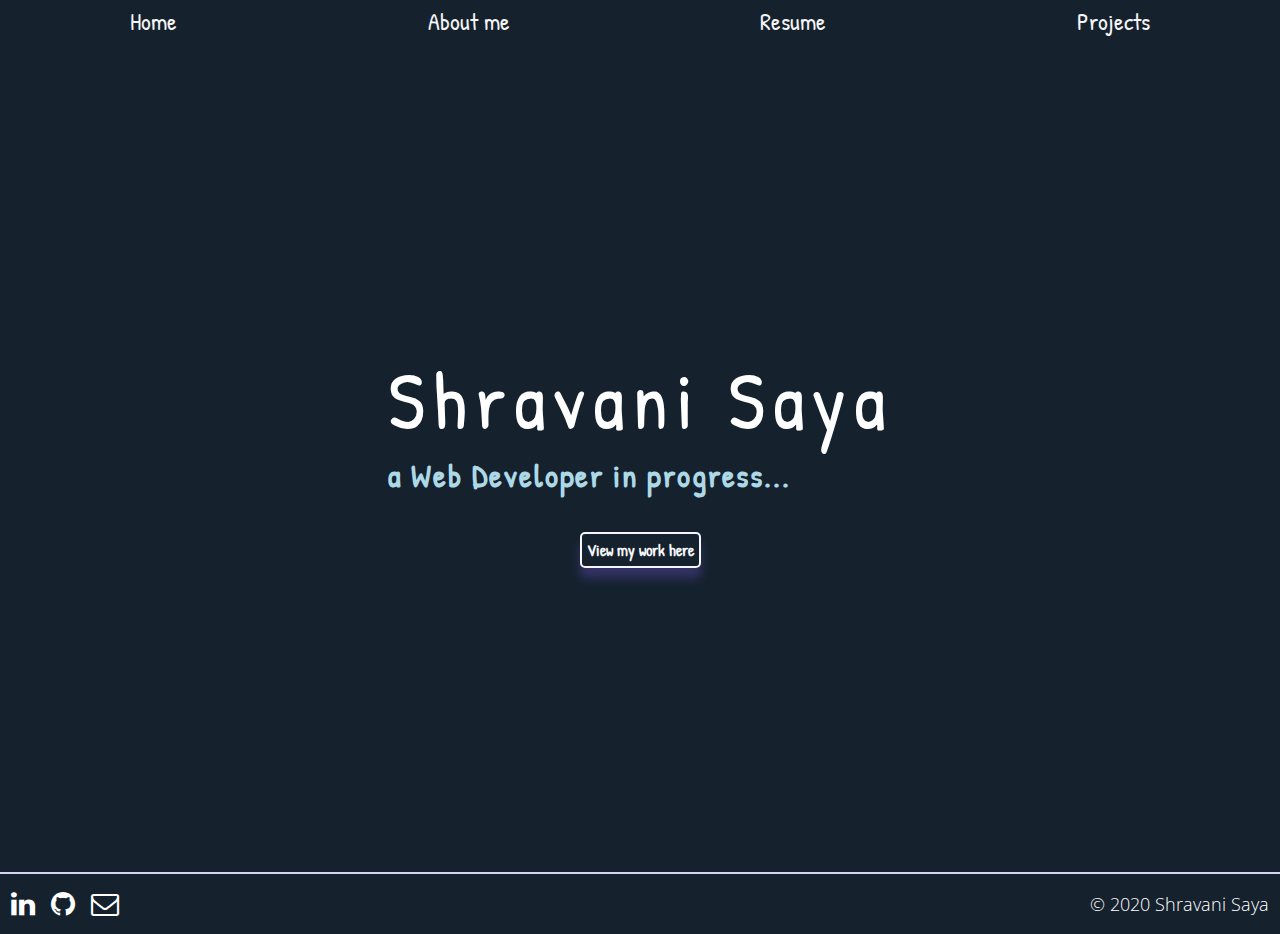
<file: index.html>
<!DOCTYPE html>
<html lang="en">
    <head>
        <meta charset="UTF-8">
        <meta name="viewport" content="width=device-width, initial-scale=1.0">
        <link href="https://fonts.googleapis.com/css2?family=PT+Sans&family=Patrick+Hand&family=Ubuntu:wght@300&family=Open+Sans:wght@300&display=swap" rel="stylesheet">
        <link rel="stylesheet" href="https://cdnjs.cloudflare.com/ajax/libs/font-awesome/4.7.0/css/font-awesome.min.css"
            integrity="sha512-SfTiTlX6kk+qitfevl/7LibUOeJWlt9rbyDn92a1DqWOw9vWG2MFoays0sgObmWazO5BQPiFucnnEAjpAB+/Sw=="
            crossorigin="anonymous" />
        <link rel="stylesheet" integrity="sha-384-aLZgVEIJ4i0AyKT0GWg0zEWwIU8vvXwRB85xuIk97ZiWD/SKWHZ+vpVdm+tUK8+j%" href="./style.css" />
        <title>My Portfolio</title>
    </head>
    <body>
        <header>
            <nav>
                <ul class="nav-links">
                    <li><a href="#">Home</a></li>
                    <li><a href="./pages/about.html">About me</a></li>
                    <li><a href="./pages/resume.html">Resume</a></li>
                    <li><a href="./pages/projects.html">Projects</a></li>
                </ul>
            </nav>
        </header>
        <main >
            <div class="introduction">
                <div class="intro-text">
                    <h1>Shravani Saya</h1>
                    <h2>a Web Developer in progress...</h2>
                </div>
                <div>
                    <a class="button" href="./pages/projects.html">View my work here </a>
                </div>
            </div>
        </main>
        <footer class="index-footer">
            <div class="media-tags">
                <!--a links section-->
                <a href="https://www.linkedin.com/in/shravani-buvanaker-83ab4097/" target="_blank">
                    <i class="fa fa-linkedin" aria-hidden="true"></i>
                </a>
                <a href="https://github.com/shrav-s" target="_blank">
                    <i class="fa fa-github" aria-hidden="true"></i>
                </a>
                <a href="mailto:shravani.b3@gmail.com" target="_blank">
                    <i class="fa fa-envelope-o" aria-hidden="true"></i>
                </a>
            </div>
            <p class="footer-copyright">&copy; 2020 Shravani Saya</p>
        </footer>
    </body>
</html>
</file>
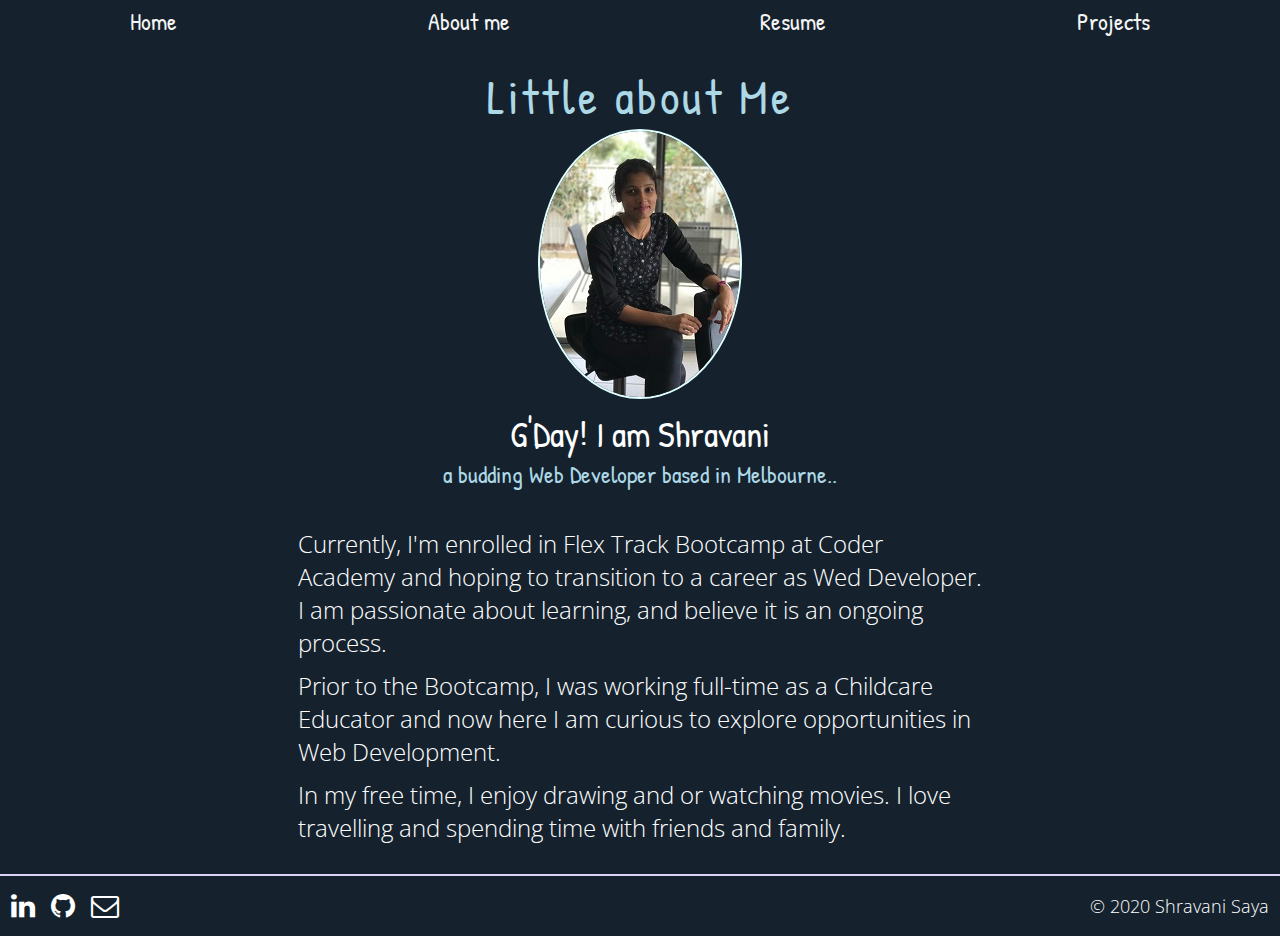
<file: pages/about.html>
<!DOCTYPE html>
<html lang="en">
    <head>
        <meta charset="UTF-8">
        <meta name="viewport" content="width=device-width, initial-scale=1.0">
        <link href="https://fonts.googleapis.com/css2?family=PT+Sans&family=Patrick+Hand&family=Ubuntu:wght@300&family=Open+Sans:wght@300&display=swap" rel="stylesheet">
        <link rel="stylesheet" href="https://cdnjs.cloudflare.com/ajax/libs/font-awesome/4.7.0/css/font-awesome.min.css"
            integrity="sha512-SfTiTlX6kk+qitfevl/7LibUOeJWlt9rbyDn92a1DqWOw9vWG2MFoays0sgObmWazO5BQPiFucnnEAjpAB+/Sw=="
            crossorigin="anonymous" />
        <link  rel="stylesheet" integrity="sha-384-aLZgVEIJ4i0AyKT0GWg0zEWwIU8vvXwRB85xuIk97ZiWD/SKWHZ+vpVdm+tUK8+j%" href="../style.css" />
        <title>My Portfolio</title>
        
        <!--contact me form-->
        <script src="https://formspree.io/js/formbutton-v1.min.js" defer></script>
        <script>
            window.formbutton = window.formbutton || function () { (formbutton.q = formbutton.q || []).push(arguments) };
            formbutton("create", { action: "https://formspree.io/f/meqpkzgp", styles: {button:{background: "white", fill:"#036c99", bottom:"40px",right:"-20px"}} })
        </script>
    </head>
    <body>
        <header>
            <nav>
                <ul class="nav-links">
                    <li><a class="nav-link" href="../index.html">Home</a></li>
                    <li><a class="nav-link" href="./about.html">About me</a></li>
                    <li><a class="nav-link" href="./resume.html">Resume</a></li>
                    <li><a class="nav-link" href="./projects.html">Projects</a></li>
                </ul>
            </nav>
        </header>
        <br>
        <main class="about-box">
            <div class="headings">
            <h2>Little about Me</h2>
            </div>
            <section>
            <div class="content">
                <img src="../images/my_picture1.jpg" alt="my profile picture">
                <h3>G'Day! I am Shravani</h3>
                <h5>a budding Web Developer based in Melbourne..</h5>
                <br>
                <p>Currently, I'm enrolled in Flex Track Bootcamp at Coder Academy and hoping to transition to a career as Wed Developer. I am passionate about learning, and believe it is an ongoing process.</p>
                <p>Prior to the Bootcamp, I was working full-time as a Childcare Educator and now here I am curious to explore opportunities in Web Development.  </p>
                <p>In my free time, I enjoy drawing and or watching movies. I love travelling and spending time with friends and family.  </p> 
            </div>
        </main>
        <footer class="index-footer">
            <div class="media-tags">
                <!--a links section-->
                <a href="https://www.linkedin.com/in/shravani-buvanaker-83ab4097/" target="_blank">
                    <i class="fa fa-linkedin" aria-hidden="true"></i>
                </a>
                <a href="https://github.com/shrav-s" target="_blank">
                    <i class="fa fa-github" aria-hidden="true"></i>
                </a>
                <a href="mailto:shravani.b3@gmail.com" target="_blank">
                    <i class="fa fa-envelope-o" aria-hidden="true"></i>
                </a>
            </div>
            <p class="footer-copyright">&copy; 2020 Shravani Saya</p>
        </footer>
    </body>
</html>
</file>
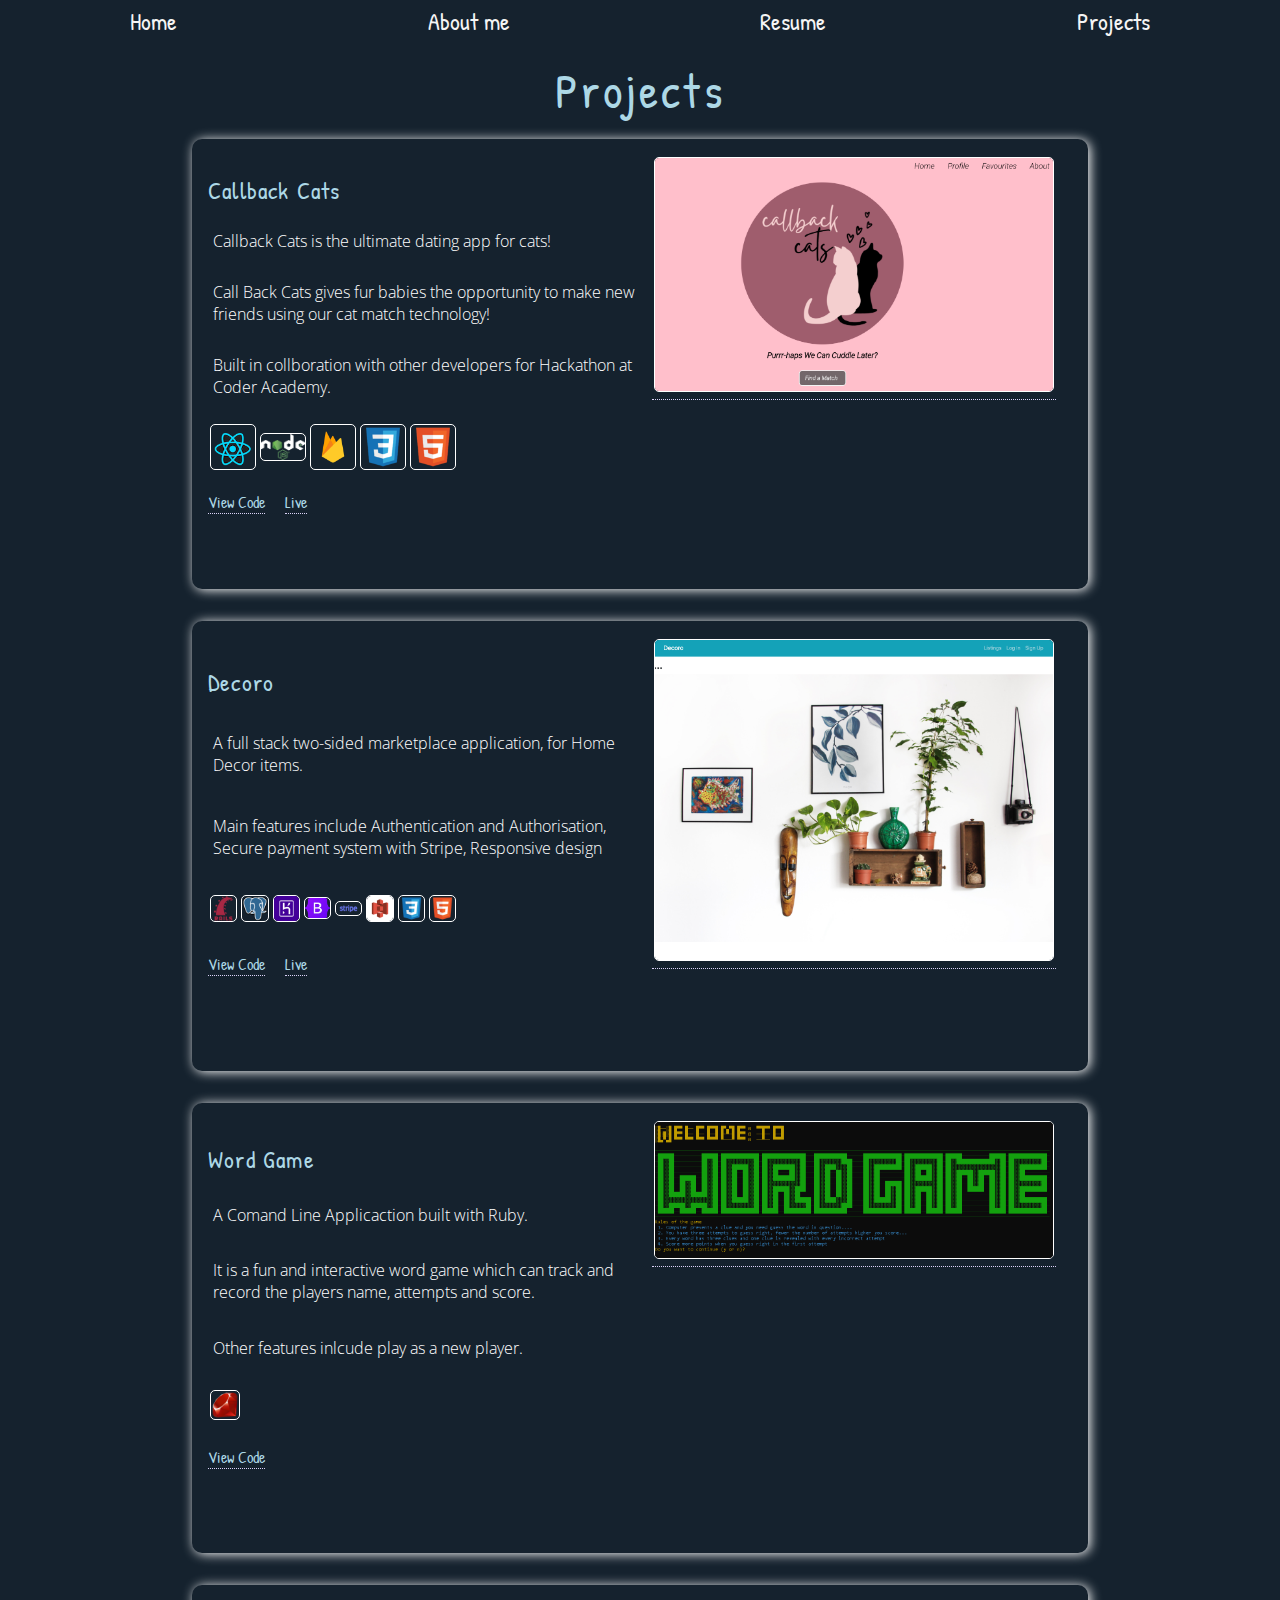
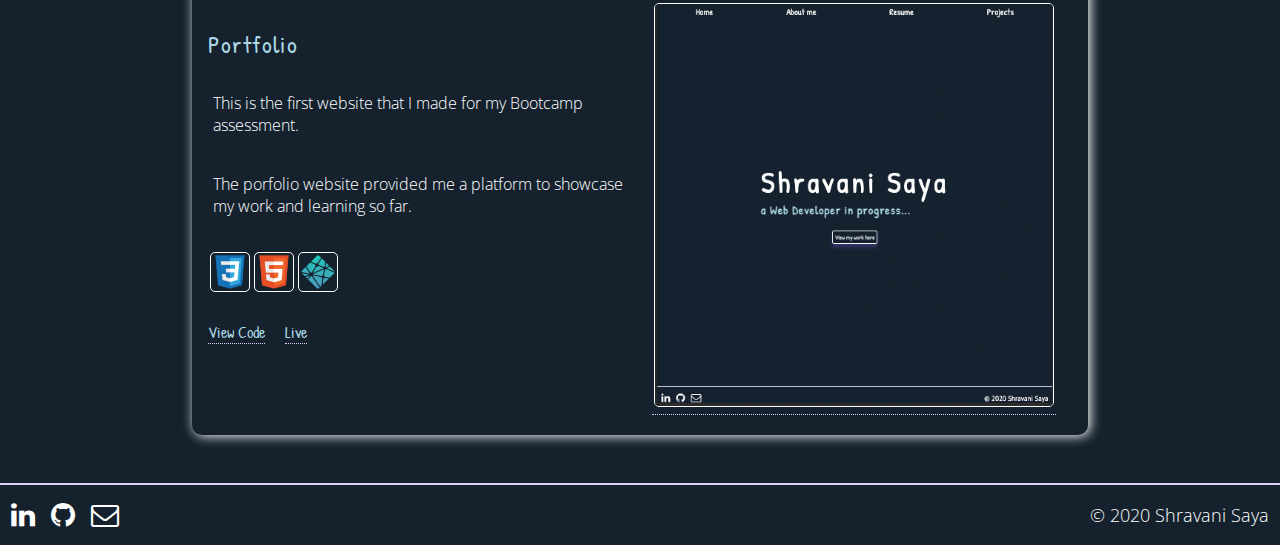
<file: pages/blog.html>
<!DOCTYPE html>
<html lang="en">
    <head>
        <meta charset="UTF-8">
        <meta name="viewport" content="width=device-width, initial-scale=1.0">
        <link href="https://fonts.googleapis.com/css2?family=PT+Sans&family=Patrick+Hand&family=Ubuntu:wght@300&family=Open+Sans:wght@300&display=swap" rel="stylesheet">
        <link rel="stylesheet" href="https://cdnjs.cloudflare.com/ajax/libs/font-awesome/4.7.0/css/font-awesome.min.css"
            integrity="sha512-SfTiTlX6kk+qitfevl/7LibUOeJWlt9rbyDn92a1DqWOw9vWG2MFoays0sgObmWazO5BQPiFucnnEAjpAB+/Sw=="
            crossorigin="anonymous" />
        <link  rel="stylesheet" href="../style.css" />
        <title>My Portfolio</title>
        <script src="https://formspree.io/js/formbutton-v1.min.js" defer></script>
        <script>
            window.formbutton = window.formbutton || function () { (formbutton.q = formbutton.q || []).push(arguments) };
            formbutton("create", { action: "https://formspree.io/f/meqpkzgp", styles: {button:{background: "white", fill:"#036c99", bottom:"40px",right:"-20px"}} })
    
        </script>
    </head>
    <body>
        <header>      
            <nav>
                <!--navigation section-->
                <ul class="nav-links">
                    <li><a class="nav-link" href="../index.html">Home</a></li>
                    <li><a class="nav-link" href="./about.html">About me</a></li>
                    <li><a class="nav-link" href="./experience.html">Resume</a></li>
                    <li><a class="nav-link" href="./blog.html">Projects</a></li>
                </ul>
            </nav>
        </header>
        <main class='projects-box'>        
            <div class="headings">
                <h2>Projects</h2>        
            </div>
            <div class="proj-content">
                <article class="card">
                    <div class="card-text">
                        <h2>Callback Cats</h2><P>Callback Cats is the ultimate dating app for cats! </P>
                        <p>Call Back Cats gives fur babies the opportunity to make new friends using our cat match technology! </p>
                        <p>Built in collboration with other developers for Hackathon at Coder Academy. </p>
                        <div class="tech-stack">
                            <!-- <p>Tech stack:</p>  -->
                            <img src="../images/react_icon.png" alt="react logo"/>
                            <img src="../images/nodejs_icon.png" alt="node logo"/>
                            <img src="../images/firebase_icon.png" alt="firebase logo"/>
                            <img src="../images/css_icon.png" alt="css logo"/>
                            <img src="../images/html_icon.png" alt="html logo" /> 
                        </div>
                        <div>
                            <a href="https://github.com/ryanTavcar/callback-cats" target="_blank">View Code</a>
                            <a href="https://callback-cats-2021.web.app/" target="_blank">Live</a>
                        </div>
                        <br>
                    </div>
                    <div>
                    <a href="https://github.com/ryanTavcar/callback-cats" target="_blank">          
                    <img src="../images/callback2.png" alt="picture of callback cats webpage">
                    </a> 
                    </div>    
                </article>
                <article class="card">
                    <div class="card-text">
                        <h2>Decoro</h2>
                        <!--paragraph-->
                        <P>A full stack two-sided marketplace application, for Home Decor items.</P>
                        <p>Main features include  Authentication and Authorisation, Secure payment system with Stripe, Responsive design</p>
                        <div class="tech-stack">
                            <img src="../images/rails_icon.png" alt="rails logo"/>
                            <img src="../images/postgresql_icon.png" alt="postgresql logo"/>
                            <img src="../images/heroku_icon.png" alt="heroku logo"/>
                            <img src="../images/Bootstrap_icon.png" alt="Bootstrap logo"/>
                            <img src="../images/stripe_icon.png" alt="stripe logo"/>
                            <img src="../images/amazons3_icon.png" alt="amazon S3logo"/> 
                            <img src="../images/css_icon.png" alt="css logo"/>
                            <img src="../images/html_icon.png" alt="html logo"/> 
                        </div>
                        <div>
                            <a href="https://github.com/shrav-s/Decoro" target="_blank">View Code</a>
                            <a href="https://decoro-app.herokuapp.com/" target="_blank">Live</a>
                        </div>
                        <br>
                    </div>
                    <div>
                    <a href="https://github.com/shrav-s/Decoro" target="_blank">          
                    <img src="../images/Decoro.png" alt="picture of the decoro webpage">
                    </a> 
                    </div>    
                </article>
                <article class="card">
                    <div class="card-text">
                        <h2>Word Game</h2>
                        <!--paragraph-->
                        <P>A Comand Line Applicaction built with Ruby. </P>
                        <p>It is a fun and interactive word game which can track and record the players name, attempts and score. </p>
                        <p>Other features inlcude play as a new player.</p>
                        <div class="tech-stack">
                            <img src="../images/ruby_icon.png" alt="ruby logo" style="width: 30px"/>
                        </div>
                        <div>
                            <a href="https://github.com/shrav-s/My-terminal-app" target="_blank">View Code</a>
                        </div>
                        <br>
                    </div>
                    <div>
                    <a href="https://github.com/shrav-s/My-terminal-app target=_blank">          
                    <img src="../images/word-game.png" alt="picture of the word game welcome page">
                    </a> 
                    </div>    
                </article>
                <article class="card">
                    <div class="card-text">
                        <h2>Portfolio</h2>
                        <!--paragraph-->
                        <P>This is the first website that I made for my Bootcamp assessment.</P>
                        <p>The porfolio website provided me a platform to showcase my work and learning so far.</p>
                        <div class="tech-stack">
                            <img src="../images/css_icon.png" alt="css logo" style="width:40px"/>
                            <img src="../images/html_icon.png" alt="html logo" style="width:40px"> 
                            <img src="../images/netlify_icon.png" alt="netlify logo" style="width:40px">
                        </div>
                        <div>
                            <a href="https://github.com/shrav-s/shravani-portfolio" target="_blank">View Code</a>
                            <a href="https://eager-lamport-680be4.netlify.app/" target="_blank">Live</a>
                        </div>
                        <br>
                    </div>
                    <div>
                    <a href="https://github.com/shrav-s/shravani-portfolio" target="_blank">          
                    <img src="../images/portfolio.png" alt="picture of portfolio page">
                    </a> 
                    </div>    
                </article>
            </div>
        </main>
        <footer class="index-footer">
            <div class="media-tags">
                <!--a links section-->
                <a href="https://www.linkedin.com/in/shravani-buvanaker-83ab4097/" target="_blank">
                    <i class="fa fa-linkedin" aria-hidden="true"></i>
                </a>
                <a href="https://github.com/shrav-s" target="_blank">
                    <i class="fa fa-github" aria-hidden="true"></i>
                </a>
                <a href="mailto:shravani.b3@gmail.com" target="_blank">
                    <i class="fa fa-envelope-o" aria-hidden="true"></i>
                </a>
            </div>
            <p class="footer-copyright">&copy; 2020 Shravani Saya</p>
        </footer>
    </body>
</html>
</file>
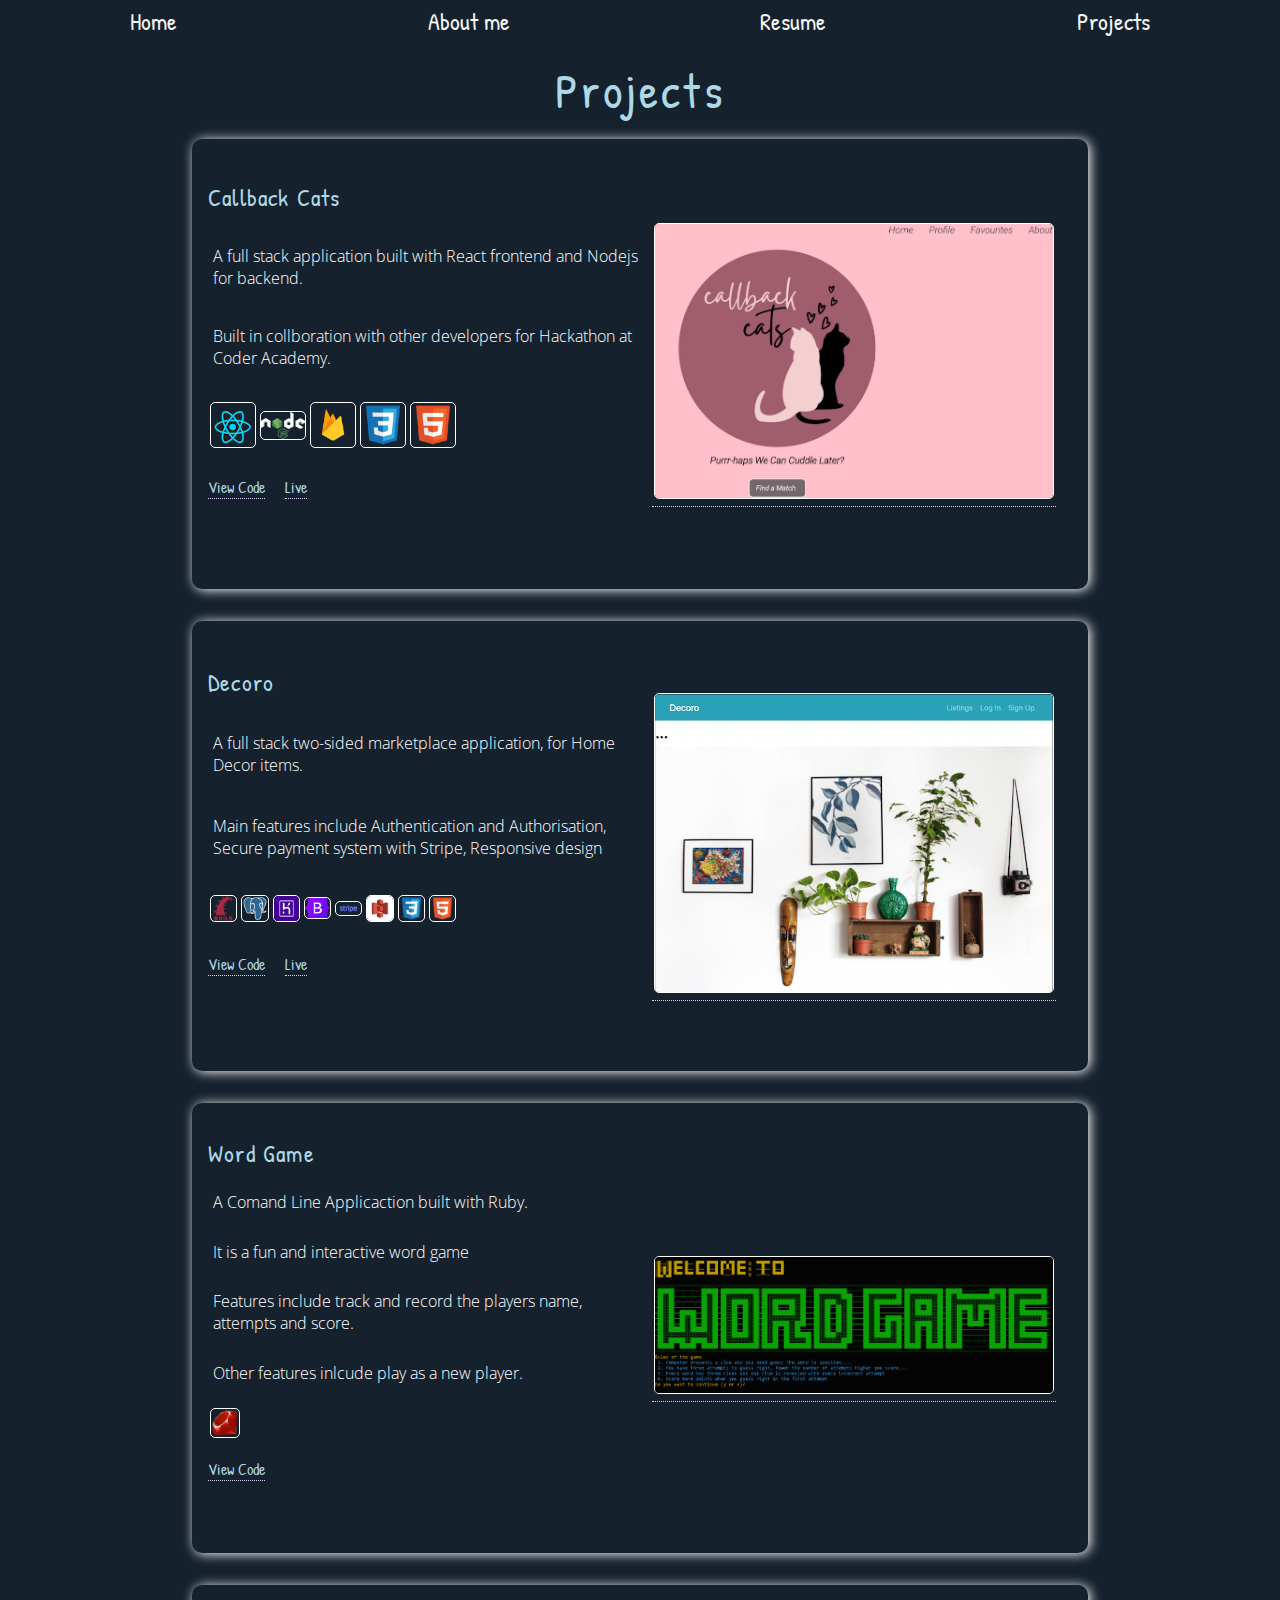
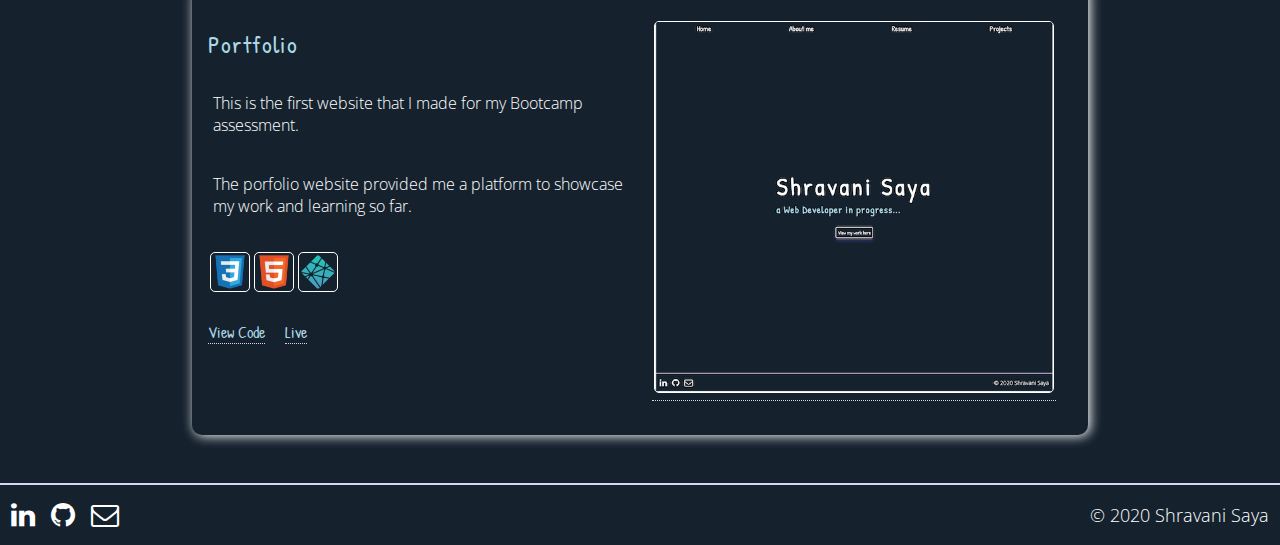
<file: pages/projects.html>
<!DOCTYPE html>
<html lang="en">
    <head>
        <meta charset="UTF-8">
        <meta name="viewport" content="width=device-width, initial-scale=1.0">
        <link href="https://fonts.googleapis.com/css2?family=PT+Sans&family=Patrick+Hand&family=Ubuntu:wght@300&family=Open+Sans:wght@300&display=swap" rel="stylesheet">
        <link rel="stylesheet" href="https://cdnjs.cloudflare.com/ajax/libs/font-awesome/4.7.0/css/font-awesome.min.css"
            integrity="sha512-SfTiTlX6kk+qitfevl/7LibUOeJWlt9rbyDn92a1DqWOw9vWG2MFoays0sgObmWazO5BQPiFucnnEAjpAB+/Sw=="
            crossorigin="anonymous" />
        <link rel="stylesheet" integrity="sha-384-aLZgVEIJ4i0AyKT0GWg0zEWwIU8vvXwRB85xuIk97ZiWD/SKWHZ+vpVdm+tUK8+j%" href="../style.css" />
        <title>My Portfolio</title>
        <script src="https://formspree.io/js/formbutton-v1.min.js" defer></script>
        <script>
            window.formbutton = window.formbutton || function () { (formbutton.q = formbutton.q || []).push(arguments) };
            formbutton("create", { action: "https://formspree.io/f/meqpkzgp", styles: {button:{background: "white", fill:"#036c99", bottom:"40px",right:"-20px"}} })
    
        </script>
    </head>
    <body>
        <header>      
            <nav>
                <!--navigation section-->
                <ul class="nav-links">
                    <li><a class="nav-link" href="../index.html">Home</a></li>
                    <li><a class="nav-link" href="./about.html">About me</a></li>
                    <li><a class="nav-link" href="./resume.html">Resume</a></li>
                    <li><a class="nav-link" href="./projects.html">Projects</a></li>
                </ul>
            </nav>
        </header>
        <main class='projects-box'>        
            <div class="headings">
                <h2>Projects</h2>        
            </div>
            <div class="proj-content">
                <article class="card">
                    <div class="card-text">
                        <h2>Callback Cats</h2>
                        <!-- <P>Callback Cats is the ultimate dating app for cats! </P>
                        <p>Call Back Cats gives fur babies the opportunity to make new friends using our cat match technology! </p> -->
                        <p>A full stack application built with React frontend and Nodejs for backend.</p>
                        <p>Built in collboration with other developers for Hackathon at Coder Academy. </p>
                        <div class="tech-stack">
                            <!-- <p>Tech stack:</p>  -->
                            <img src="../images/react_icon.png" alt="react logo"/>
                            <img src="../images/nodejs_icon.png" alt="node logo"/>
                            <img src="../images/firebase_icon.png" alt="firebase logo"/>
                            <img src="../images/css_icon.png" alt="css logo"/>
                            <img src="../images/html_icon.png" alt="html logo" /> 
                        </div>
                        <div>
                            <a href="https://github.com/ryanTavcar/callback-cats" target="_blank">View Code</a>
                            <a href="https://callback-cats-2021.web.app/" target="_blank">Live</a>
                        </div>
                        <br>
                    </div>
                    <div class="img-col">
                        <a href="https://github.com/ryanTavcar/callback-cats" target="_blank">          
                            <img src="../images/callbackctas1.png" alt="picture of callback cats webpage">
                        </a> 
                    </div>    
                </article>
                <article class="card">
                    <div class="card-text">
                        <h2>Decoro</h2>
                        <!--paragraph-->
                        <P>A full stack two-sided marketplace application, for Home Decor items.</P>
                        <p>Main features include  Authentication and Authorisation, Secure payment system with Stripe, Responsive design</p>
                        <div class="tech-stack">
                            <img src="../images/rails_icon.png" alt="rails logo"/>
                            <img src="../images/postgresql_icon.png" alt="postgresql logo"/>
                            <img src="../images/heroku_icon.png" alt="heroku logo"/>
                            <img src="../images/Bootstrap_icon.png" alt="Bootstrap logo"/>
                            <img src="../images/stripe_icon.png" alt="stripe logo"/>
                            <img src="../images/amazons3_icon.png" alt="amazon S3logo"/> 
                            <img src="../images/css_icon.png" alt="css logo"/>
                            <img src="../images/html_icon.png" alt="html logo"/> 
                        </div>
                        <div>
                            <a href="https://github.com/shrav-s/Decoro" target="_blank">View Code</a>
                            <a href="https://decoro-app.herokuapp.com/" target="_blank">Live</a>
                        </div>
                        <br>
                    </div>
                    <div class="img-col">
                        <a href="https://github.com/shrav-s/Decoro" target="_blank">          
                            <img src="../images/Decoro1.png" alt="picture of the decoro webpage">
                        </a> 
                    </div>    
                </article>
                <article class="card">
                    <div class="card-text">
                        <h2>Word Game</h2>
                        <!--paragraph-->
                        <P>A Comand Line Applicaction built with Ruby. </P>
                        <p>It is a fun and interactive word game </p>
                        <p>Features include track and record the players name, attempts and score. </p>
                        <p>Other features inlcude play as a new player.</p>
                        <div class="tech-stack">
                            <img src="../images/ruby_icon.png" alt="ruby logo" style="width: 30px"/>
                        </div>
                        <div>
                            <a href="https://github.com/shrav-s/My-terminal-app" target="_blank">View Code</a>
                        </div>
                        <br>
                    </div>
                    <div class="img-col">
                        <a href="https://github.com/shrav-s/My-terminal-app target=_blank">          
                            <img src="../images/word-game1.png" alt="picture of the word game welcome page">
                        </a> 
                    </div>    
                </article>
                <article class="card">
                    <div class="card-text">
                        <h2>Portfolio</h2>
                        <!--paragraph-->
                        <P>This is the first website that I made for my Bootcamp assessment.</P>
                        <p>The porfolio website provided me a platform to showcase my work and learning so far.</p>
                        <div class="tech-stack">
                            <img src="../images/css_icon.png" alt="css logo" style="width:40px"/>
                            <img src="../images/html_icon.png" alt="html logo" style="width:40px"> 
                            <img src="../images/netlify_icon.png" alt="netlify logo" style="width:40px">
                        </div>
                        <div>
                            <a href="https://github.com/shrav-s/shravani-portfolio" target="_blank">View Code</a>
                            <a href="https://eager-lamport-680be4.netlify.app/" target="_blank">Live</a>
                        </div>
                        <br>
                    </div>
                    <div class="img-col">
                        <a href="https://github.com/shrav-s/shravani-portfolio" target="_blank">          
                            <img src="../images/portfolio1.png" alt="picture of portfolio page">
                        </a> 
                    </div>    
                </article>
            </div>
        </main>
        <footer class="index-footer">
            <div class="media-tags">
                <!--a links section-->
                <a href="https://www.linkedin.com/in/shravani-buvanaker-83ab4097/" target="_blank">
                    <i class="fa fa-linkedin" aria-hidden="true"></i>
                </a>
                <a href="https://github.com/shrav-s" target="_blank">
                    <i class="fa fa-github" aria-hidden="true"></i>
                </a>
                <a href="mailto:shravani.b3@gmail.com" target="_blank">
                    <i class="fa fa-envelope-o" aria-hidden="true"></i>
                </a>
            </div>
            <p class="footer-copyright">&copy; 2020 Shravani Saya</p>
        </footer>
    </body>
</html>
</file>
<file: style.css>
/*styling root layout*/
*{
    margin: 0px;
    padding: 0px;
    box-sizing: border-box;
    text-decoration: none;
    font-family: 'Patrick Hand','Open Sans', sans-serif, 'PT Sans', 'Times New Roman';
    color:white;
    font-weight:normal;     
}
/*website background image styling*/
body{
    height: auto;
    background-color: #15222e;
    background-position: center;
    color: whitesmoke;      
}
h2 {
    color: lightblue;
}
h5 {
    color: lightblue;
    font-size: 1em;
}
p {
    font-family: 'Open Sans', sans-serif;
    font-size: 1em;
    font-weight: 100;
    text-decoration: none;
    margin: 5px;
}
/*nav bar syling*/
.nav-links {
    width: 100%;
    display: flex;
    justify-content: space-around;
    align-items: center;
    list-style: none;
    padding: 5px;
    font-weight: 400;
}
.nav-links a {
    color: whitesmoke;
    font-size: 1em;
    transition: all ease 0.5s;
}
.nav-links a:hover{
    border: solid  #dad2f7;
    border-radius: 15px;
    color: white;
    transform: scale(1.2);
}
/*heading of all pages*/
.headings {
    text-align: center;
    font-size: 1rem;
    display: block;
    letter-spacing: 0.1em;
}
/*button & button styling*/
.button {  
    margin-top: 5px;                            
    float: right;
    font-weight: 900;
    font-size: 1rem;
    text-align: center;
    padding: 5px;
    cursor: pointer;
    border-radius: 5px;
    margin-right: 15px;
    margin-left: 15px;
    color: #f5f6fa;
    border: 2px solid;
    box-shadow: 0 10px 10px rgba(122, 88, 233, 0.3);
    transition: all 0.3s linear;
}
.button:hover {
    transform: scale(1.1);
    background-color: #e8edec;
    color: black;
    border-color: #3d90e3;
    border-radius: 15px;
}
/* footer styling */
.index-footer {
    height: 10%;
    display:flex;
    justify-content: space-between;
    align-items: center;
    border-top: 2px solid #dad2f7;
    padding: 1px;
    position: inherit;
    /* box-shadow: 0 10px 10px rgb(122 88 233 / 30%); */
    /* width:80vw; */
}
.footer-copyright{
    font-size: 0.65em;
    margin-right: 10px;    
}
/*styling for index/home.html page*/
.introduction {
    height: 90vh;
    margin: 10px;
    display: flex;
    justify-content: center;
    flex-direction: column;
    align-items: center;
}
.intro-text {
    height: auto;
    display: flex;
    justify-content: center;
    flex-direction: column;
    margin-bottom: 30px;
}
.intro-text h1{
    font-size: 3.5em;
    letter-spacing: 0.1em;
}
.intro-text h2 {
    font-size: 1.5em;
    font-weight: bold;
    letter-spacing: 0.06em;
}
/*social media icons styling*/
.media-tags {                         
    width: 50%;
    height: auto;
    display: flex;
    align-items: center;
}
.media-tags a {
    width: 20px;
    margin: 10px;
    transition: all 0.3s linear;
}
.media-tags a:hover {
    transform: scale(1.2);
}

/*styling of about me page*/
.about-box {
    height: auto;
    margin: 0 0.25em;
    border: 2px;
    border-radius: 25px;
    /* box-shadow: 1px 5px 10px white; */
    display: flex;
    flex-direction: column;
    justify-content: flex-start;
    align-items: center;    
}
.content {
    width: 70%;
    margin: auto;
    display: flex;
    justify-content: flex-start;
    align-items: center;
    flex-direction: column;
}
.content h3{
    font-size: 1.5em;
    font-weight: 500;
    margin-top: 10px;
}
.content img{
    border: 2px solid lightcyan;
    border-radius: 50%;
}
/* styling for projects page */
.projects-box {
    display: flex;
    flex-direction: column;
    align-items: center;
    justify-content: flex-start;
    margin: 0 0.90em;
    border-radius:15px;
    height: auto;
}
.proj-content {
    width:80%;
    display: flex;
    flex-direction: column;
    justify-content: space-around;
    align-items: center;
    margin-top: 1rem;
}
.card {
    width: 100%;
    display:flex;
    flex-direction: column;
    /* flex-wrap: wrap; */
    justify-content: center;
    align-items: flex-start;
    box-shadow: 2px 1px 12px white;
    border-radius: 10px;
    margin-bottom: 1rem;
    padding: 1rem 1rem;
}
.card-text {
    display:flex;
    flex-direction: column;
    flex-wrap: wrap;
    width: 100%;
}
.card h2 {
    font-size: 1.5em;
    letter-spacing: 0.05em;
}
.card a {
    margin-right: 1em;
    border-bottom: 1px dotted #dad2f7;
    color: lightblue;
}
.tech-stack {
    display: flex;
    flex-direction: row;
    align-items: center;
    width: 250px;
}
 
.card img {
    width: 100%;
    border-radius: 5px;
    overflow: hidden;
    margin: 2px;
    border: 1px solid white;
}

/*styling for experience page*/
.exp-box {
    height: 90vh;
    margin: 0 0.90em;
    border-radius: 15px;
    display: flex;
    flex-direction: column;
    align-items: center;
    justify-content: flex-start; 
}
.card-exp {
    color: whitesmoke;
    width:100%;
    padding: 5px;
    display: flex;
    flex-wrap: wrap;
    flex-direction: column;
    border-radius: 15px;
}
.card-exp h2 {
    font-size: 1.5em;
    letter-spacing: 0.05em;
}
.exp-icon {
    display: flex;
    flex-direction: row;
    flex-wrap: wrap;
    align-self: center;
    box-shadow: 2px 1px 12px white;
    border-radius: 10px;
    padding: 5px;
    width:auto;
    margin-bottom: 10px;
    margin-top: 5px;
    margin: 2px;
}
.exp-icon img {
    height: 40px;
    margin: 4px;
}
.exp-2 {
    color: whitesmoke;
    width:100%;
    padding: 5px;
    display: flex;
    flex-wrap: wrap;
    flex-direction: column;
    border-radius: 15px;
    align-items: center;
    margin-bottom: 10px;
}
.exp-buttons{
    margin-top:20px;
    display: flex;
    flex-direction: row;
    justify-content: space-around;
}

/* media queries */
@media only screen and (max-width: 330px) {
    .about-box {
        height: auto;
    }
    .exp-box {
        height: auto;
    }
    .tech-stack {
        width:180px;
    }
    .tech-stack img {
        width: 30px
    }
}
@media only screen and (min-width: 600px) {
    .index-footer {                                   
        font-size: 1.5em;
     }
    .intro-text {
        height: auto;
        display: flex;
        justify-content: center;
        flex-direction: column;
    }
    .intro-text h1{
        font-size: 5em;
    }
    .intro-text h2 {
        font-size: 2em;
    }
    .about-box {
        margin: 0 6rem;
    }
    .exp-box {
        margin: 0 6em;
    }
    .exp-button{
        margin-top:20px;
        display: flex;
        flex-direction: row;
        align-items: center;
        font-size: 1em;
        width: 100%;
    }
}
@media only screen and (min-width: 760px) {
    .nav-links a {
        font-size: 1.5em;
    }
    .index-footer {                                   
        font-size: 1.75em;
     }
    .about-box {
        margin: 0 9rem;
    } 
    .projects-box {
        margin: 0 2em;
    }
    .headings {
        font-size: 2em;
    }
    .content {
        font-size: 1.5em;
    }
    .exp-icon {
        margin-top: 15px;
        margin-bottom: 15px;
    }
    .exp-box {
        margin: 0 12em;
    }
    .exp-buttons{
        justify-content: center;
    }
    .card-exp p {
        font-size: 20px;
    }
    .card-exp h2 {
        font-size: 2em;
    }
    .card {
        margin-bottom: 2em;
        flex-direction: row;
        justify-content: space-evenly;
        align-items: center;
    }
    .card-text {
        justify-content: inherit;
        align-items: inherit;
    }
}
@media only screen and (min-width: 1000px) {
    .about-box {
        height: 90vh;
    }
    .exp-box {
        height: 90vh;
    }
    .card img {
        width: 400px;
    }
    .card {
        margin-bottom: 2em;
        align-items: initial;
        height:450px
    }
    .projects-box {
        margin: 1em 5em;
    }
    .img-col {
        display: inline-flex;
        align-items: center;
    }
}
@media only screen and (min-width: 1500px) {
    .projects-box {
        padding: 1em 16em;
    }
    .tech-stack {
        width:300px;
    }
}
</file>
